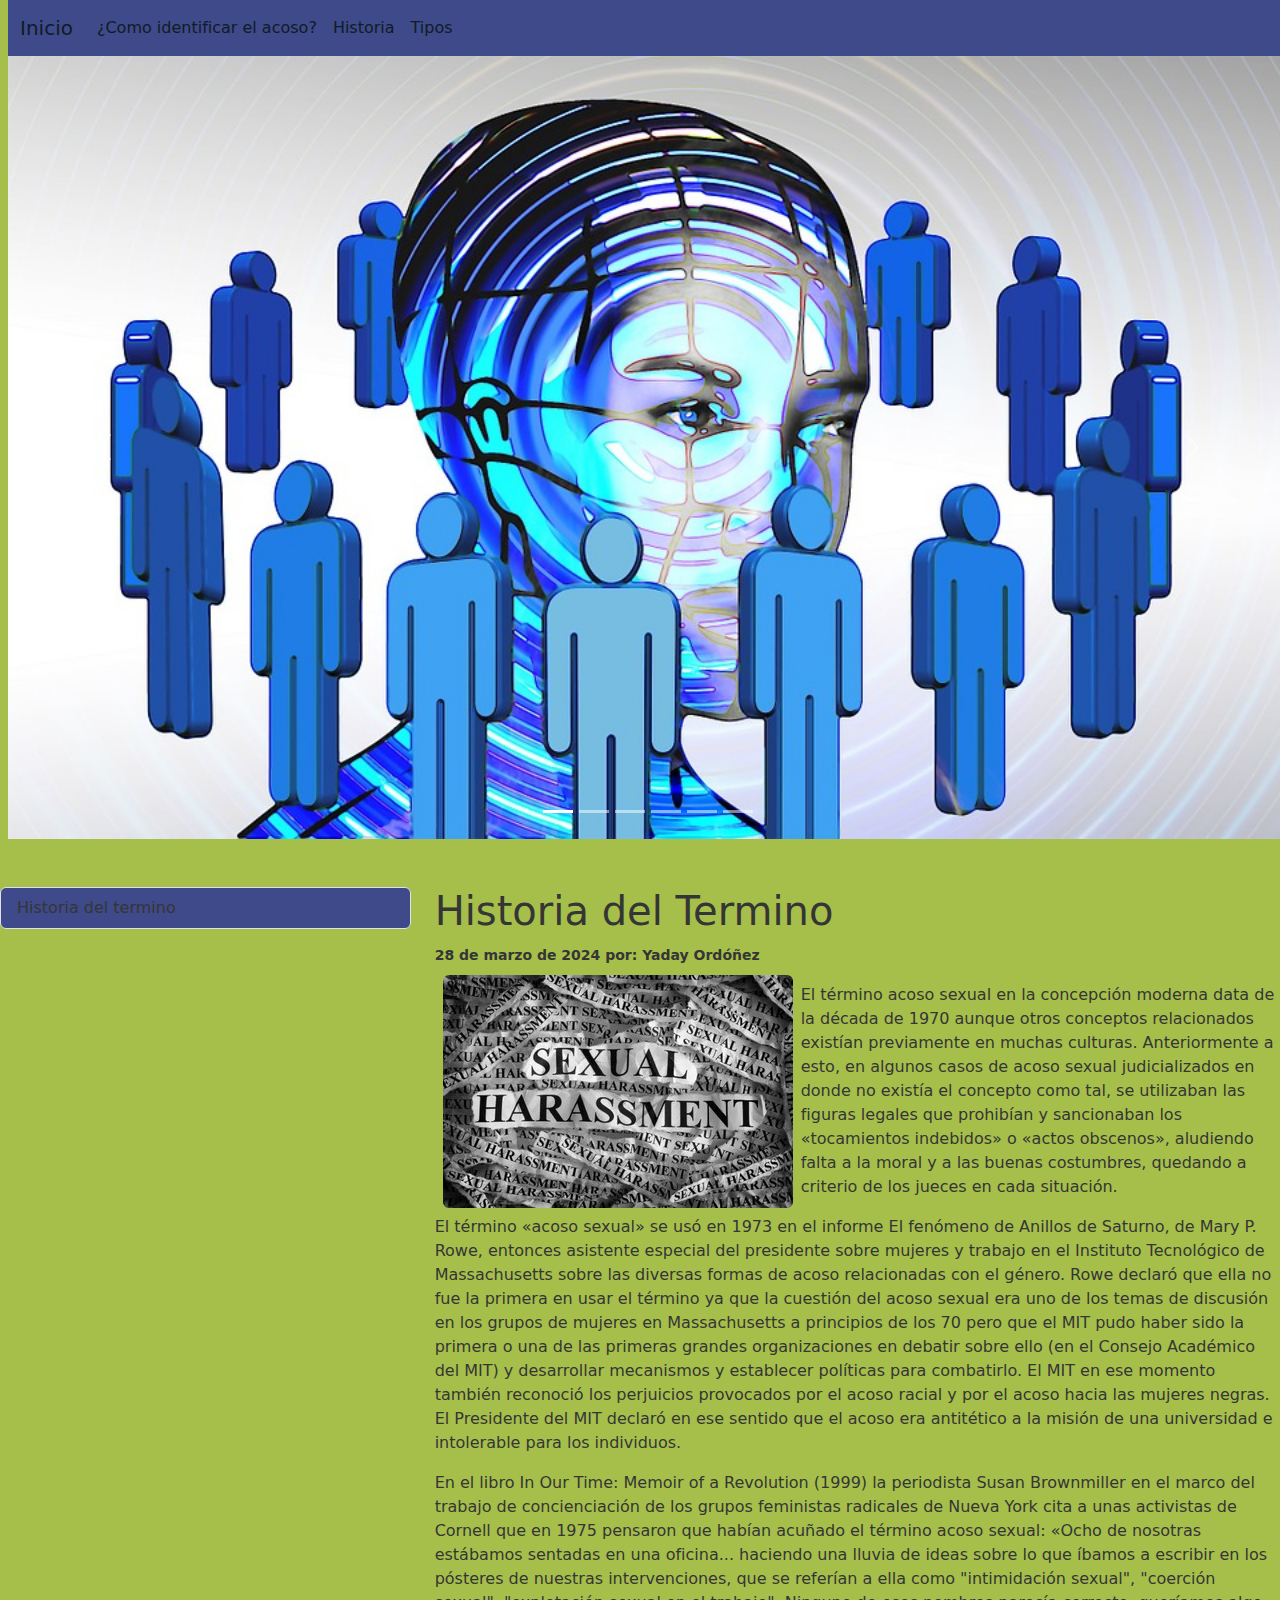
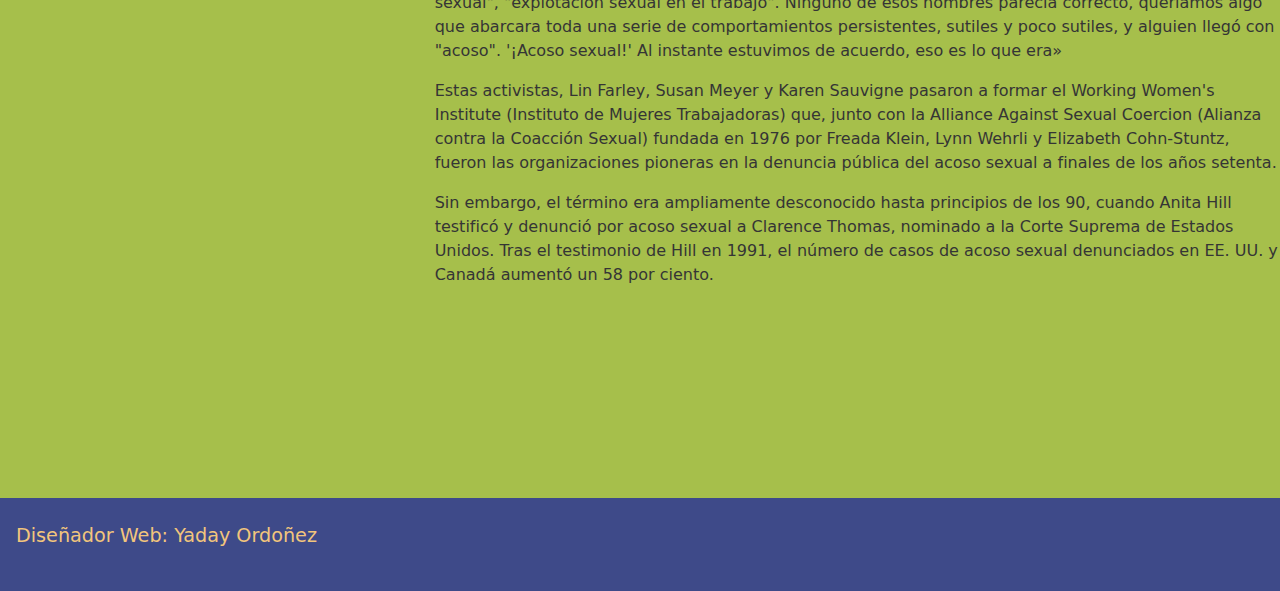
<file: historia.html>
<!DOCTYPE html>
<html lang="es">

<head>
    <meta charset="UTF-8">
    <meta name="viewport" content="width=device-width, initial-scale=1.0">
    <title>Acoso Sexual</title>
    <link rel="stylesheet" href="css/bootstrap.min.css">
    <link rel="stylesheet" href="css/estilos.css">
</head>

<body>
    <header class="me-2 ms-2">
        <nav class="navbar navbar-expand-lg bg-body-tertiary" data-bs-theme="dark">
            <div class="container-fluid">
                <a class="navbar-brand" href="index.html">Inicio</a>
                <button class="navbar-toggler" type="button" data-bs-toggle="collapse"
                    data-bs-target="#navbarNavDropdown" aria-controls="navbarNavDropdown" aria-expanded="false"
                    aria-label="Toggle navigation">
                    <span class="navbar-toggler-icon"></span>
                </button>
                <div class="collapse navbar-collapse" id="navbarNavDropdown">
                    <ul class="navbar-nav">
                        <li class="nav-item">
                            <a class="nav-link active" aria-current="page" href="identificar.html">¿Como identificar el acoso?</a>
                        </li>
                        <li class="nav-item">
                                <a class="nav-link active" aria-current="page" href="historia.html">Historia</a>
                        </li>
                        <li class="nav-item">
                                <a class="nav-link active" aria-current="page" href="tipos.html">Tipos</a>
                        </li>
                    </ul>
                </div>
            </div>
        </nav>
        <div id="carouselExampleIndicators" class="carousel slide" data-bs-ride="carousel">
            <div class="carousel-indicators">
                <button type="button" data-bs-target="#carouselExampleIndicators" data-bs-slide-to="0" class="active"
                    aria-current="true" aria-label="Slide 1"></button>
                <button type="button" data-bs-target="#carouselExampleIndicators" data-bs-slide-to="1"
                    aria-label="Slide 2"></button>
                <button type="button" data-bs-target="#carouselExampleIndicators" data-bs-slide-to="2"
                    aria-label="Slide 3"></button>
                <button type="button" data-bs-target="#carouselExampleIndicators" data-bs-slide-to="3"
                    aria-label="Slide 4"></button>
                <button type="button" data-bs-target="#carouselExampleIndicators" data-bs-slide-to="4"
                    aria-label="Slide 5"></button>
                <button type="button" data-bs-target="#carouselExampleIndicators" data-bs-slide-to="5"
                    aria-label="Slide 6"></button>
            </div>
            <div class="carousel-inner">
                <div class="carousel-item active">
                    <img src="img/carrusel 1.png" class="d-block w-100" alt="..." width="400" height="400">
                </div>
                <div class="carousel-item">
                    <img src="img/carrusel 2.jpg" class="d-block w-100" alt="..." width="400" height="400">
                </div>
                <div class="carousel-item">
                    <img src="img/carrusel 3.jpg" class="d-block w-100" alt="..." width="400" height="400">
                </div>
                <div class="carousel-item">
                    <img src="img/carrusel 4.jpg" class="d-block w-100" alt="..." width="400" height="400">
                </div>
                <div class="carousel-item">
                    <img src="img/carrusel 5.png" class="d-block w-100" alt="..." width="400" height="400">
                </div>
            </div>
            <button class="carousel-control-prev" type="button" data-bs-target="#carouselExampleIndicators"
                data-bs-slide="prev">
                <span class="carousel-control-prev-icon" aria-hidden="true"></span>
                <span class="visually-hidden">Previous</span>
            </button>
            <button class="carousel-control-next" type="button" data-bs-target="#carouselExampleIndicators"
                data-bs-slide="next">
                <span class="carousel-control-next-icon" aria-hidden="true"></span>
                <span class="visually-hidden">Next</span>
            </button>
        </div>
    </header>
    <div class="row mt-5 ">
        <aside class="col-sm-12 col-md-4">
            <div class="list-group">
                <a href="#definicion" class="list-group-item list-group-item-action" aria-current="true"> Historia del termino</a>
            </div>
        </aside>
        <section class="col-sm-12 col-md-8">
            <!--Historia del termino-->
            <div class="row">
                <div id="historia">
                    <h1>Historia del Termino</h1>
                    <small> <strong>28 de marzo de 2024 por: Yaday Ordóñez </strong> </small>
                    <div class="text-center mb-3">
                        <img src="img/bigstock-Sexual-Harassment.jpg" class="rounded float-start mt-2 ms-2 me-2" alt="" width="300" height="450">
                    </div>
                    <p>El término acoso sexual en la concepción moderna data de la década de 1970 aunque otros conceptos relacionados existían previamente en muchas culturas. Anteriormente a esto, en algunos casos de acoso sexual judicializados en donde no existía el concepto como tal, se utilizaban las figuras legales que prohibían y sancionaban los «tocamientos indebidos» o «actos obscenos», aludiendo falta a la moral y a las buenas costumbres, quedando a criterio de los jueces en cada situación.</p>
                    <p>El término «acoso sexual» se usó en 1973 en el informe El fenómeno de Anillos de Saturno, de Mary P. Rowe, entonces asistente especial del presidente sobre mujeres y trabajo en el Instituto Tecnológico de Massachusetts sobre las diversas formas de acoso relacionadas con el género. Rowe declaró que ella no fue la primera en usar el término ya que la cuestión del acoso sexual era uno de los temas de discusión en los grupos de mujeres en Massachusetts a principios de los 70 pero que el MIT pudo haber sido la primera o una de las primeras grandes organizaciones en debatir sobre ello (en el Consejo Académico del MIT) y desarrollar mecanismos y establecer políticas para combatirlo. El MIT en ese momento también reconoció los perjuicios provocados por el acoso racial y por el acoso hacia las mujeres negras. El Presidente del MIT declaró en ese sentido que el acoso era antitético a la misión de una universidad e intolerable para los individuos.</p>
                    <p>En el libro In Our Time: Memoir of a Revolution (1999) la periodista Susan Brownmiller en el marco del trabajo de concienciación de los grupos feministas radicales de Nueva York cita a unas activistas de Cornell que en 1975 pensaron que habían acuñado el término acoso sexual: «Ocho de nosotras estábamos sentadas en una oficina... haciendo una lluvia de ideas sobre lo que íbamos a escribir en los pósteres de nuestras intervenciones, que se referían a ella como "intimidación sexual", "coerción sexual", "explotación sexual en el trabajo". Ninguno de esos nombres parecía correcto, queríamos algo que abarcara toda una serie de comportamientos persistentes, sutiles y poco sutiles, y alguien llegó con "acoso". '¡Acoso sexual!' Al instante estuvimos de acuerdo, eso es lo que era»</p>
                    <p>Estas activistas, Lin Farley, Susan Meyer y Karen Sauvigne pasaron a formar el Working Women's Institute (Instituto de Mujeres Trabajadoras) que, junto con la Alliance Against Sexual Coercion (Alianza contra la Coacción Sexual) fundada en 1976 por Freada Klein, Lynn Wehrli y Elizabeth Cohn-Stuntz, fueron las organizaciones pioneras en la denuncia pública del acoso sexual a finales de los años setenta.</p>
                    <p>Sin embargo, el término era ampliamente desconocido hasta principios de los 90, cuando Anita Hill testificó y denunció por acoso sexual a Clarence Thomas, nominado a la Corte Suprema de Estados Unidos. Tras el testimonio de Hill en 1991, el número de casos de acoso sexual denunciados en EE. UU. y Canadá aumentó un 58 por ciento.</p>
                </div>
            </div>
        </section>
        <footer>
            <div class="text me-auto p-3 mb-2 mt-2 m">
                <p>Diseñador Web: Yaday Ordoñez
                </p>
            </div>
        </footer>
            <script src="js/popper.min.js"></script>
            <script src="js/bootstrap.min.js"></script>
</body>

</html>
</file>
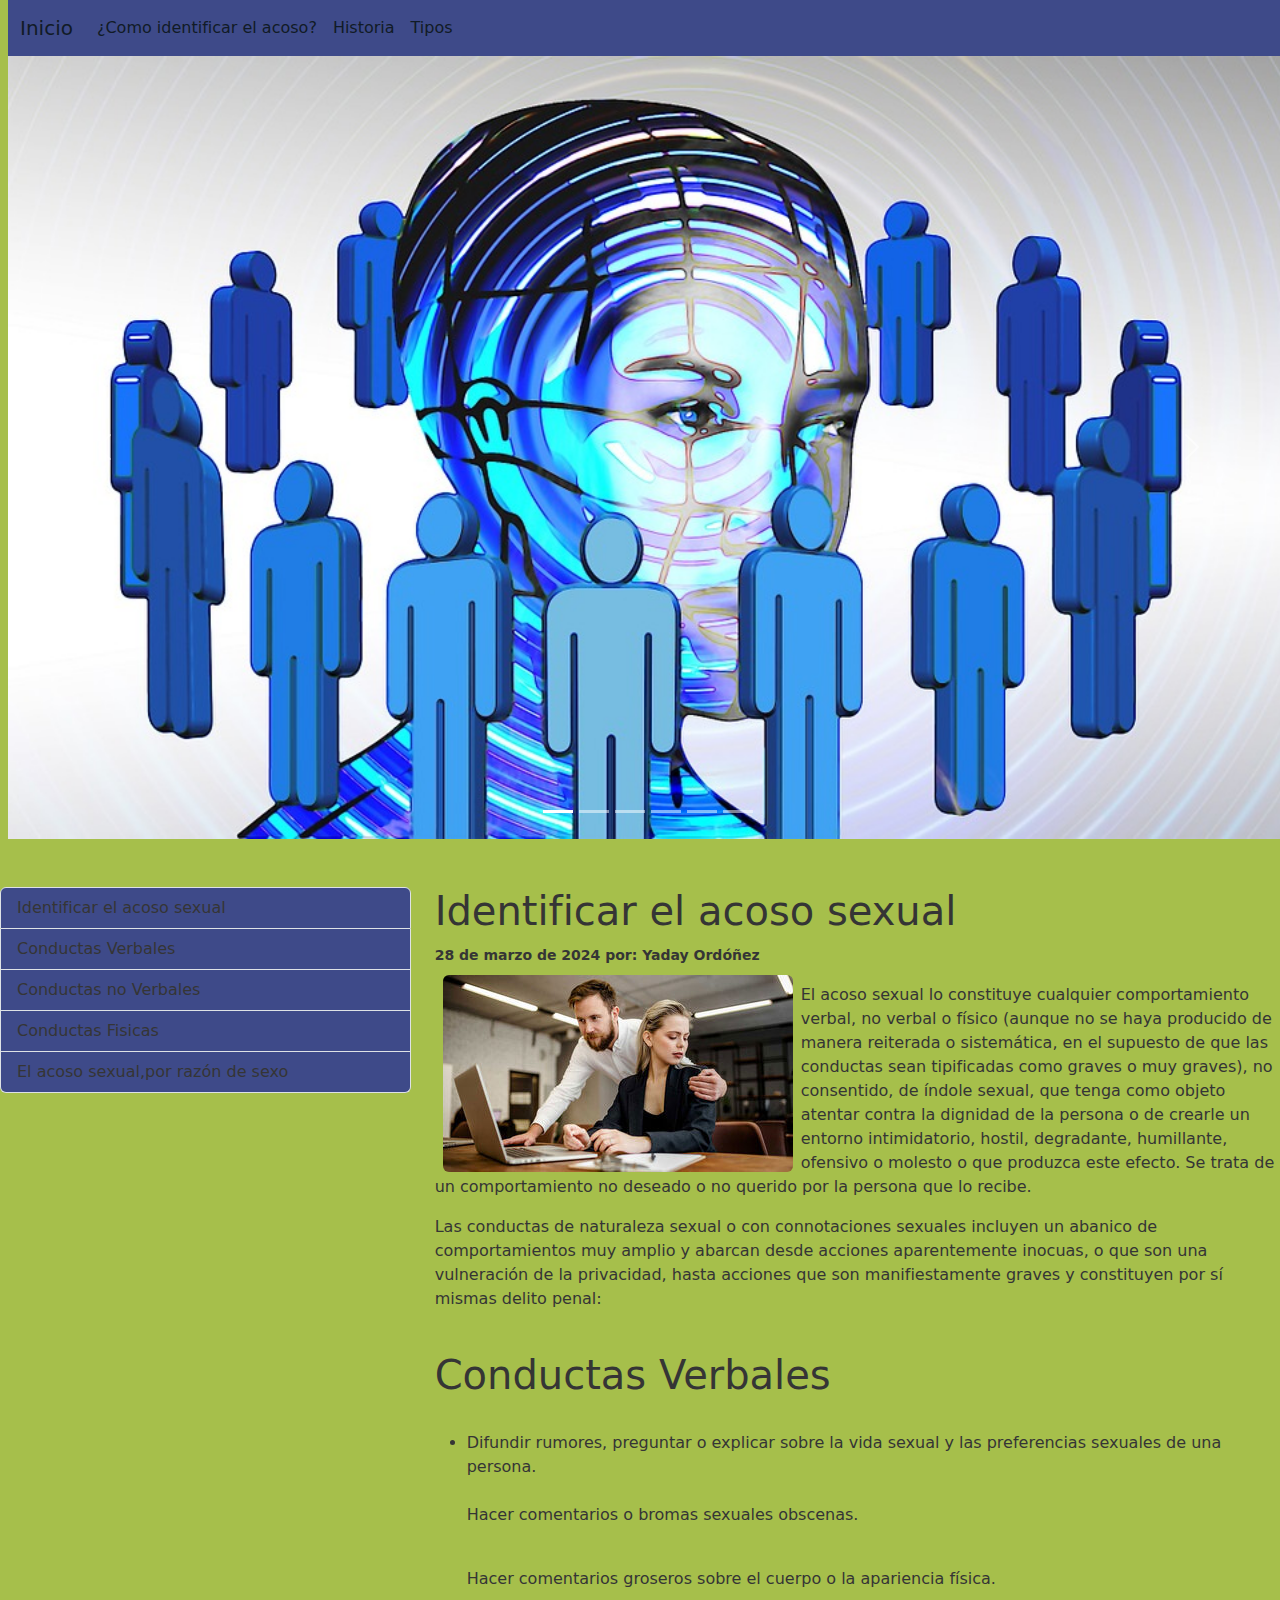
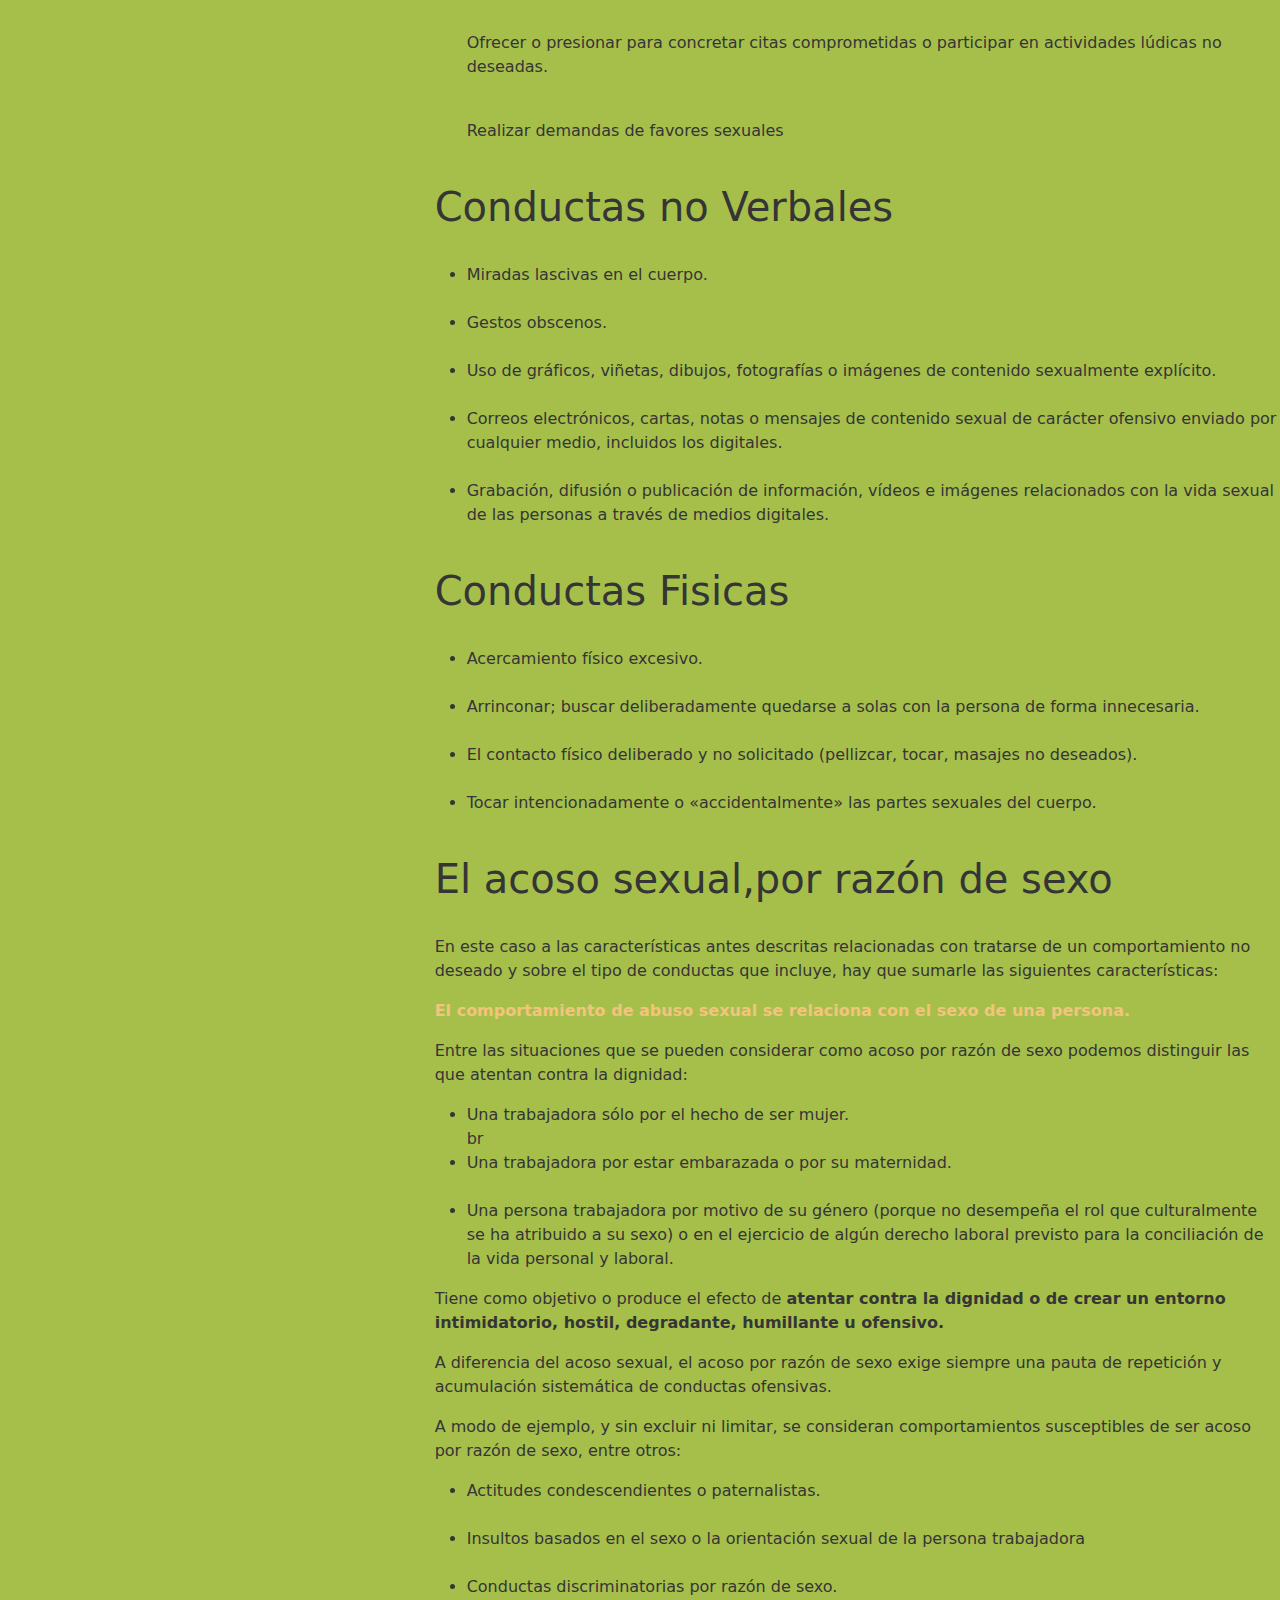
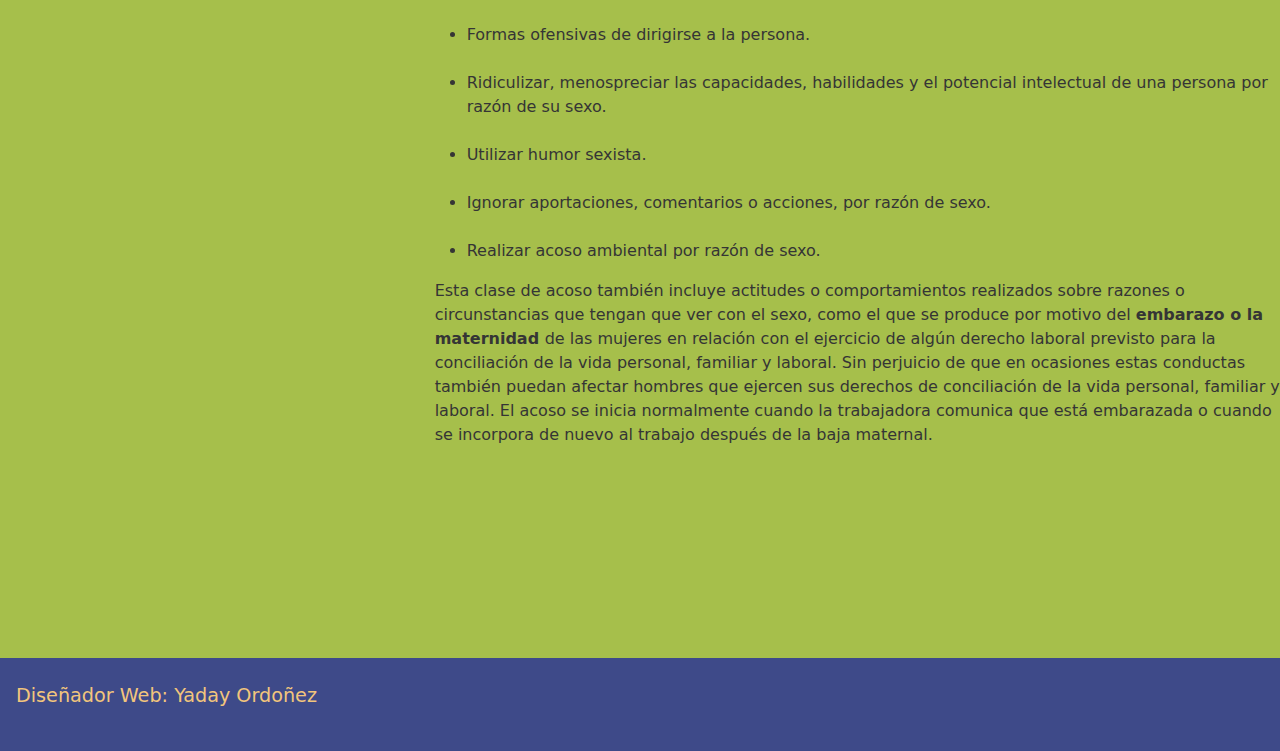
<file: identificar.html>
<!DOCTYPE html>
<html lang="es">

<head>
    <meta charset="UTF-8">
    <meta name="viewport" content="width=device-width, initial-scale=1.0">
    <title>Como Identificar el Acoso Sexual</title>
    <link rel="stylesheet" href="css/bootstrap.min.css">
    <link rel="stylesheet" href="css/estilos.css">
</head>

<body>
    <header class="me-2 ms-2">
        <nav class="navbar navbar-expand-lg bg-body-tertiary" data-bs-theme="dark">
            <div class="container-fluid">
                <a class="navbar-brand" href="index.html">Inicio</a>
                <button class="navbar-toggler" type="button" data-bs-toggle="collapse"
                    data-bs-target="#navbarNavDropdown" aria-controls="navbarNavDropdown" aria-expanded="false"
                    aria-label="Toggle navigation">
                    <span class="navbar-toggler-icon"></span>
                </button>
                <div class="collapse navbar-collapse" id="navbarNavDropdown">
                    <ul class="navbar-nav">
                        <li class="nav-item">
                            <a class="nav-link active" aria-current="page" href="identificar.html">¿Como identificar el acoso?</a>
                        </li>
                        <li class="nav-item">
                                <a class="nav-link active" aria-current="page" href="historia.html">Historia</a>
                        </li>
                        <li class="nav-item">
                                <a class="nav-link active" aria-current="page" href="tipos.html">Tipos</a>
                        </li>
                    </ul>
                </div>
            </div>
        </nav>
        <div id="carouselExampleIndicators" class="carousel slide" data-bs-ride="carousel">
            <div class="carousel-indicators">
                <button type="button" data-bs-target="#carouselExampleIndicators" data-bs-slide-to="0" class="active"
                    aria-current="true" aria-label="Slide 1"></button>
                <button type="button" data-bs-target="#carouselExampleIndicators" data-bs-slide-to="1"
                    aria-label="Slide 2"></button>
                <button type="button" data-bs-target="#carouselExampleIndicators" data-bs-slide-to="2"
                    aria-label="Slide 3"></button>
                <button type="button" data-bs-target="#carouselExampleIndicators" data-bs-slide-to="3"
                    aria-label="Slide 4"></button>
                <button type="button" data-bs-target="#carouselExampleIndicators" data-bs-slide-to="4"
                    aria-label="Slide 5"></button>
                <button type="button" data-bs-target="#carouselExampleIndicators" data-bs-slide-to="5"
                    aria-label="Slide 6"></button>
            </div>
            <div class="carousel-inner">
                <div class="carousel-item active">
                    <img src="img/carrusel 1.png" class="d-block w-100" alt="..." width="400" height="400">
                </div>
                <div class="carousel-item">
                    <img src="img/carrusel 2.jpg" class="d-block w-100" alt="..." width="400" height="400">
                </div>
                <div class="carousel-item">
                    <img src="img/carrusel 3.jpg" class="d-block w-100" alt="..." width="400" height="400">
                </div>
                <div class="carousel-item">
                    <img src="img/carrusel 4.jpg" class="d-block w-100" alt="..." width="400" height="400">
                </div>
                <div class="carousel-item">
                    <img src="img/carrusel 5.png" class="d-block w-100" alt="..." width="400" height="400">
                </div>
            </div>
            <button class="carousel-control-prev" type="button" data-bs-target="#carouselExampleIndicators"
                data-bs-slide="prev">
                <span class="carousel-control-prev-icon" aria-hidden="true"></span>
                <span class="visually-hidden">Previous</span>
            </button>
            <button class="carousel-control-next" type="button" data-bs-target="#carouselExampleIndicators"
                data-bs-slide="next">
                <span class="carousel-control-next-icon" aria-hidden="true"></span>
                <span class="visually-hidden">Next</span>
            </button>
        </div>
    </header>
    <div class="row mt-5 ">
        <aside class="col-sm-12 col-md-4">
            <div class="list-group">
                <a href="#identificar" class="list-group-item list-group-item-action" aria-current="true">Identificar el acoso sexual</a>
                <a href="#verbal" class="list-group-item list-group-item-action">Conductas Verbales</a>
                <a href="#noverbales" class="list-group-item list-group-item-action">Conductas  no Verbales</a>
                <a href="#fisicas" class="list-group-item list-group-item-action">Conductas Fisicas</a>
                <a href="#razon" class="list-group-item list-group-item-action">El acoso sexual,por razón de sexo</a>
            </div>
        </aside>
        <section class="col-sm-12 col-md-8">
            <!--Identificar el acoso sexual-->
            <div class="row">
                <div id="identificar">
                    <h1>Identificar el acoso sexual</h1>
                    <small> <strong>28 de marzo de 2024 por: Yaday Ordóñez </strong> </small>
                    <div class="text-center mb-3">
                        <img src="img/identificar.jpg" class="rounded float-start mt-2 ms-2 me-2" alt="" width="300"  height="250">
                    </div>
                    <p>El acoso sexual lo constituye cualquier comportamiento verbal, no verbal o físico (aunque no se haya producido de manera reiterada o sistemática, en el supuesto de que las conductas sean tipificadas como graves o muy graves), no consentido, de índole sexual, que tenga como objeto atentar contra la dignidad de la persona o de crearle un entorno intimidatorio, hostil, degradante, humillante, ofensivo o molesto o que produzca este efecto. Se trata de un comportamiento no deseado o no querido por la persona que lo recibe.</p>
                    <p>Las conductas de naturaleza sexual o con connotaciones sexuales incluyen un abanico de comportamientos muy amplio y abarcan desde acciones aparentemente inocuas, o que son una vulneración de la privacidad, hasta acciones que son manifiestamente graves y constituyen por sí mismas delito penal:</p>
                </div>
            </div>
            <br>
            <!--/Identificar el acoso sexual-->
            <!--Conductas verbales-->
            <div class="row">
                <div id="verbal">
                    <h1>Conductas Verbales</h1>
                    <br>
                    <ul>
                        <li>Difundir rumores, preguntar o explicar sobre la vida sexual y las preferencias sexuales de una persona.</li>
                        <br>
                        <p>Hacer comentarios o bromas sexuales obscenas.</p>
                        <br>
                        <p>Hacer comentarios groseros sobre el cuerpo o la apariencia física.</p>
                        <br>
                        <p>Ofrecer o presionar para concretar citas comprometidas o participar en actividades lúdicas no deseadas.</p>
                        <br>
                        <p>Realizar demandas de favores sexuales</p>
                    </ul>
                </div>
            </div>
            <br>
            <!--/Conductas Verbales-->
            <!--Conductas no Verbales-->
            <div class="row">
                <div id="noverbales">
                    <h1>Conductas no Verbales</h1>
                    <br>
                    <ul>
                        <li>Miradas lascivas en el cuerpo.</li>
                        <br>
                        <li>Gestos obscenos.</li>
                        <br>
                        <li>Uso de gráficos, viñetas, dibujos, fotografías o imágenes de contenido sexualmente explícito.</li>
                        <br>
                        <li>Correos electrónicos, cartas, notas o mensajes de contenido sexual de carácter ofensivo enviado por cualquier medio, incluidos los digitales.</li>
                        <br>
                        <li>Grabación, difusión o publicación de información, vídeos e imágenes relacionados con la vida sexual de las personas a través de medios digitales.</li>
                    </ul>
                </div>
            </div>
            <br>
            <!--/Conductas no Verbales-->
            <!--Conductas Fisicas-->
            <div class="row">
                <div id="fisicas">
                    <h1>Conductas Fisicas</h1>
                    <br>
                    <ul>
                        <li>Acercamiento físico excesivo.</li>
                        <br>
                        <li>Arrinconar; buscar deliberadamente quedarse a solas con la persona de forma innecesaria.</li>
                        <br>
                        <li>El contacto físico deliberado y no solicitado (pellizcar, tocar, masajes no deseados).</li>
                        <br>
                        <li>Tocar intencionadamente o «accidentalmente» las partes sexuales del cuerpo.</li>
                    </ul>
                </div>
            </div>
            <br>
            <!--/Conductas Fisicas-->
            <!--El acoso sexual,por razón de sexo-->
            <div class="row">
                <div id="razon">
                    <h1>El acoso sexual,por razón de sexo</h1>
                    <br>
                    <p>En este caso a las características antes descritas relacionadas con tratarse de un comportamiento no deseado y sobre el tipo de conductas que incluye, hay que sumarle las siguientes características:</p>
                    <p><b>El comportamiento de abuso sexual se relaciona con el sexo de una persona.</b></p>
                    <p>Entre las situaciones que se pueden considerar como acoso por razón de sexo podemos distinguir las que atentan contra la dignidad:</p>
                    <ul>
                        <li>Una trabajadora sólo por el hecho de ser mujer.</li>
                        br
                        <li>Una trabajadora por estar embarazada o por su maternidad.</li>
                        <br>
                        <li>Una persona trabajadora por motivo de su género (porque no desempeña el rol que culturalmente se ha atribuido a su sexo) o en el ejercicio de algún derecho laboral previsto para la conciliación de la vida personal y laboral.</li>
                    </ul>
                    <p>Tiene como objetivo o produce el efecto de <strong>atentar contra la dignidad o de crear un entorno intimidatorio, hostil, degradante, humillante u ofensivo.</strong></p>
                    <p>A diferencia del acoso sexual, el acoso por razón de sexo exige siempre una pauta de repetición y acumulación sistemática de conductas ofensivas.</p>
                    <p>A modo de ejemplo, y sin excluir ni limitar, se consideran comportamientos susceptibles de ser acoso por razón de sexo, entre otros:</p>
                    <ul>
                        <li>Actitudes condescendientes o paternalistas.</li>
                        <br>
                        <li>Insultos basados en el sexo o la orientación sexual de la persona trabajadora</li>
                        <br>
                        <li>Conductas discriminatorias por razón de sexo.</li>
                        <br>
                        <li>Formas ofensivas de dirigirse a la persona.</li>
                        <br>
                        <li>Ridiculizar, menospreciar las capacidades, habilidades y el potencial intelectual de una persona por razón de su sexo.</li>
                        <br>
                        <li>Utilizar humor sexista.</li>
                        <br>
                        <li>Ignorar aportaciones, comentarios o acciones, por razón de sexo.</li>
                        <br>
                        <li>Realizar acoso ambiental por razón de sexo.</li>
                    </ul>
                    <p>Esta clase de acoso también incluye actitudes o comportamientos realizados sobre razones o circunstancias que tengan que ver con el sexo, como el que se produce por motivo del  <strong>embarazo o la maternidad </strong>de las mujeres en relación con el ejercicio de algún derecho laboral previsto para la conciliación de la vida personal, familiar y laboral. Sin perjuicio de que en ocasiones estas conductas también puedan afectar hombres que ejercen sus derechos de conciliación de la vida personal, familiar y laboral. El acoso se inicia normalmente cuando la trabajadora comunica que está embarazada o cuando se incorpora de nuevo al trabajo después de la baja maternal.</p>
                </div>
            </div>
            <!--/El acoso sexual,por razón de sexo-->
        </section>
        <footer>
            <div class="text me-auto p-3 mb-2 mt-2 m">
                <p>Diseñador Web: Yaday Ordoñez
                </p>
            </div>
        </footer>
        <script src="js/popper.min.js"></script>
        <script src="js/bootstrap.min.js"></script>
</body>

</html>
</file>
<file: css/estilos.css>
*{
    width: auto;
    height: auto;
}
body, html {
    background-color:#A6BF4B !important;
    color: #353535 !important ;
}


footer{
    margin-top: 15% !important;
    text-align: justify !important;
    text-size-adjust: 5px;
    color: #F2C57C;
    background-color: #3E4A89 !important;
    text-align: justify;
    padding: auto;
    font-size: larger;
}

b{
    color: #F2C57C;
}

.navbar {
    background-color: #3E4A89 !important;
}

.navbar .navbar-brand,
.navbar .nav-link {
    color: #FFFFFF;
}


.navbar, .carousel {
    width: 100vw !important;
}

.carousel .carousel-item img {
    width: 100% !important;
}
.navbar .navbar-brand,
.navbar .navbar-nav .nav-link {
    color:#111b26 !important; 
}
.list-group-item {
    background-color: #3E4A89;
    color: #353535;
}

.list-group-item:hover {
    background-color: #3E4A89;
    color: #ADD8E6;
}

.list-group-item.active {
    background-color: #ADD8E6;
    color: #000000;
}
</file>
